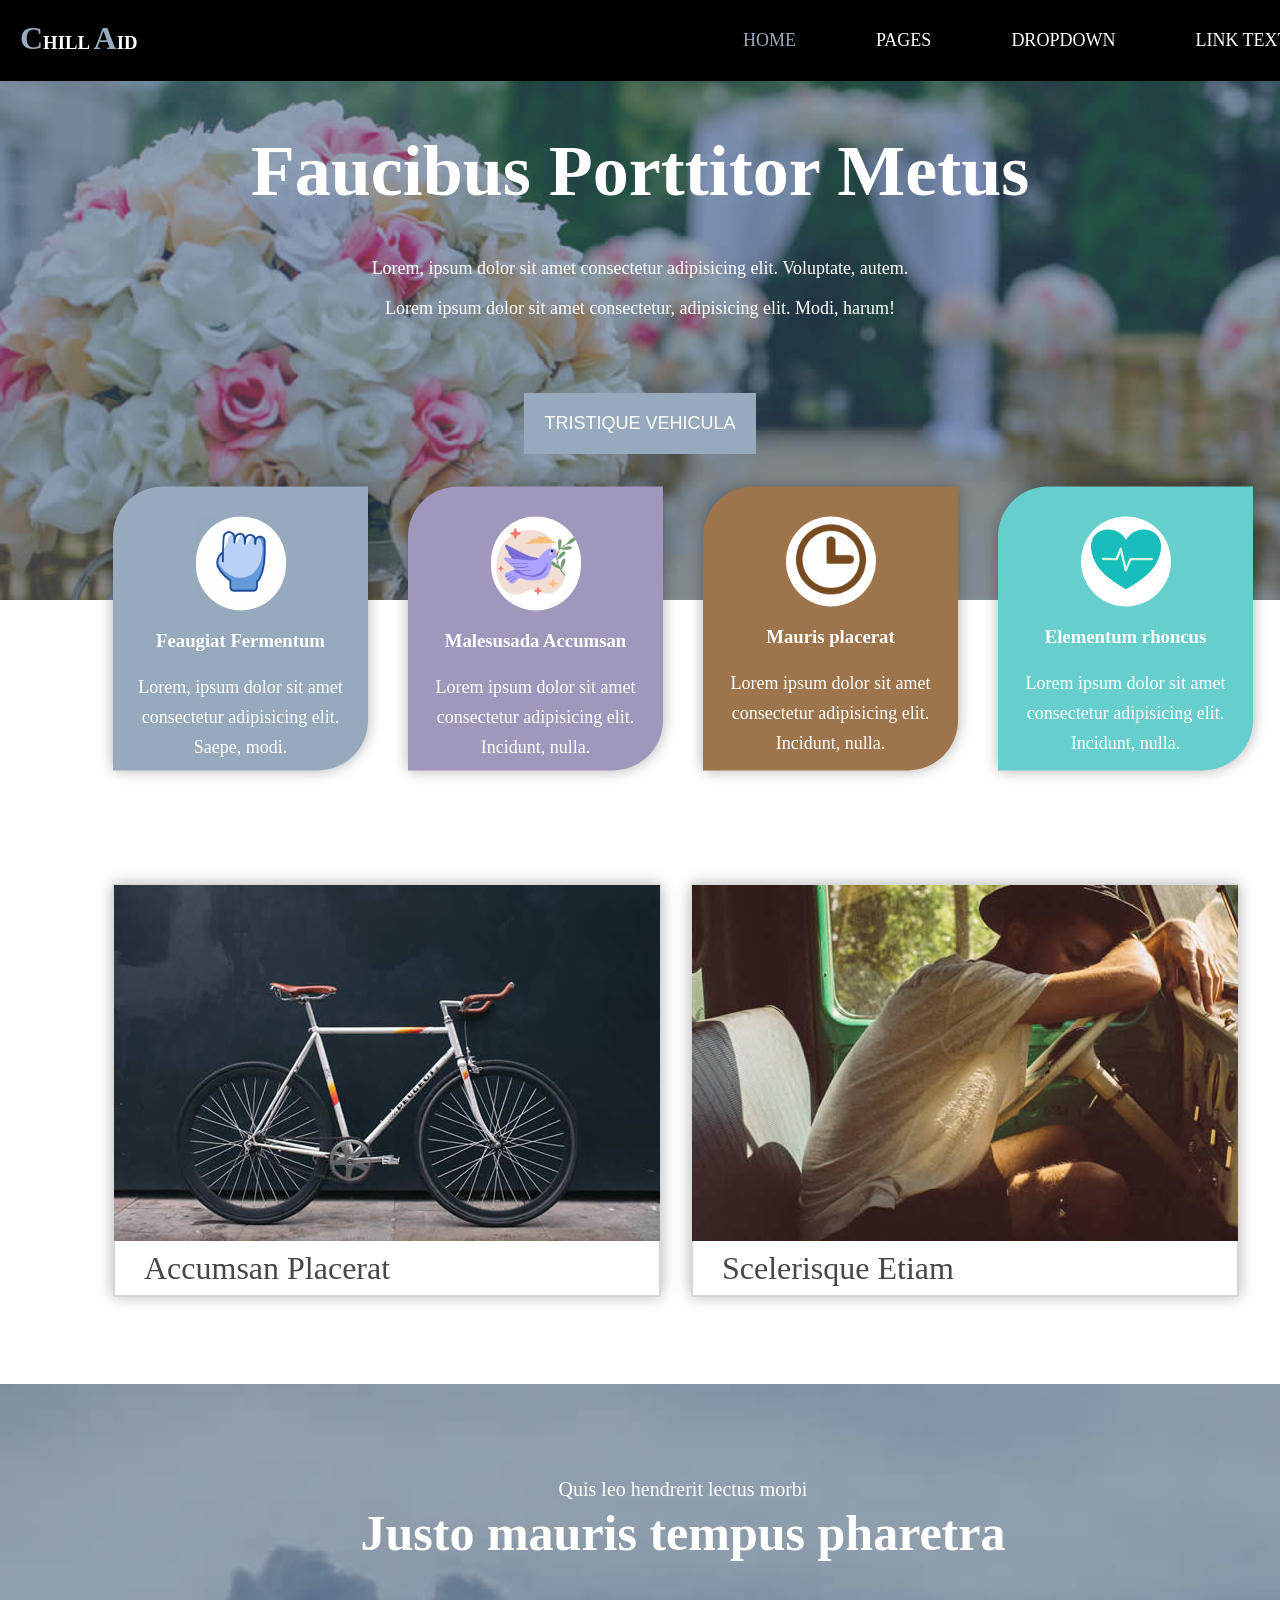
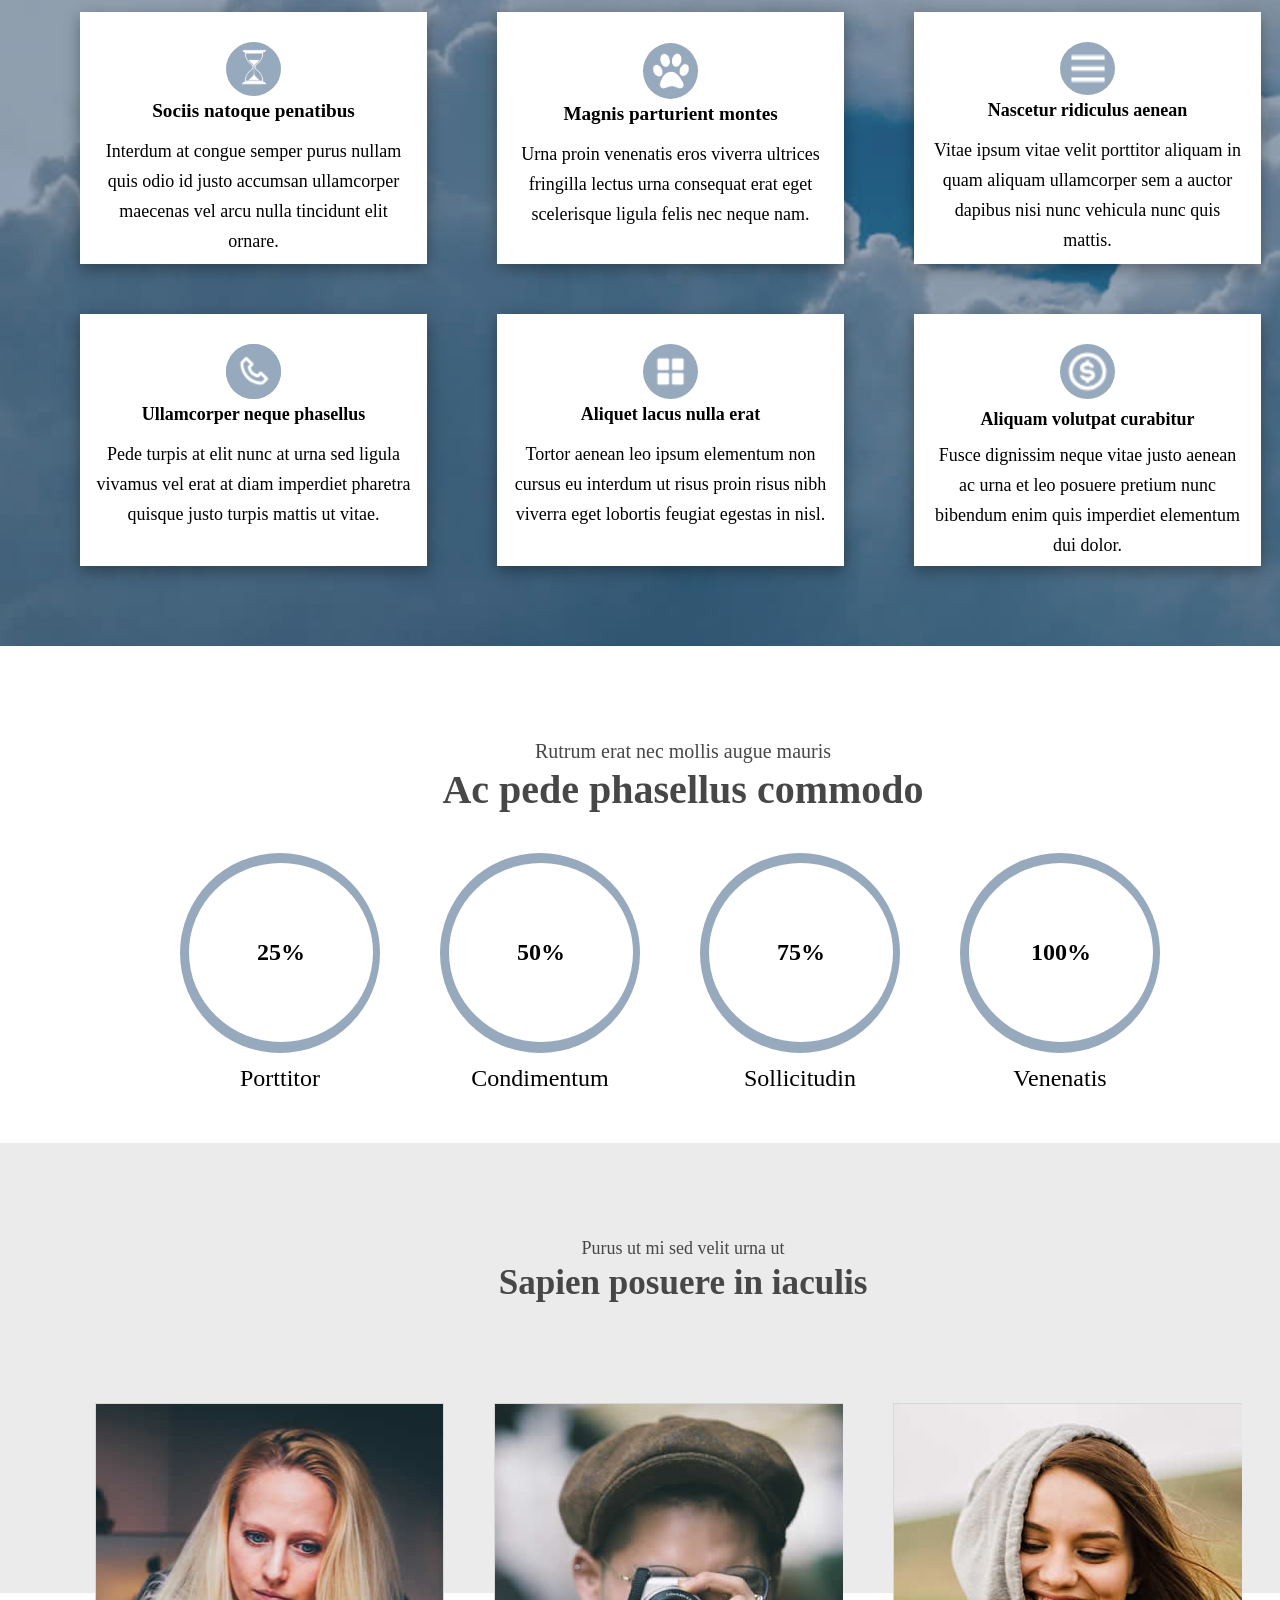
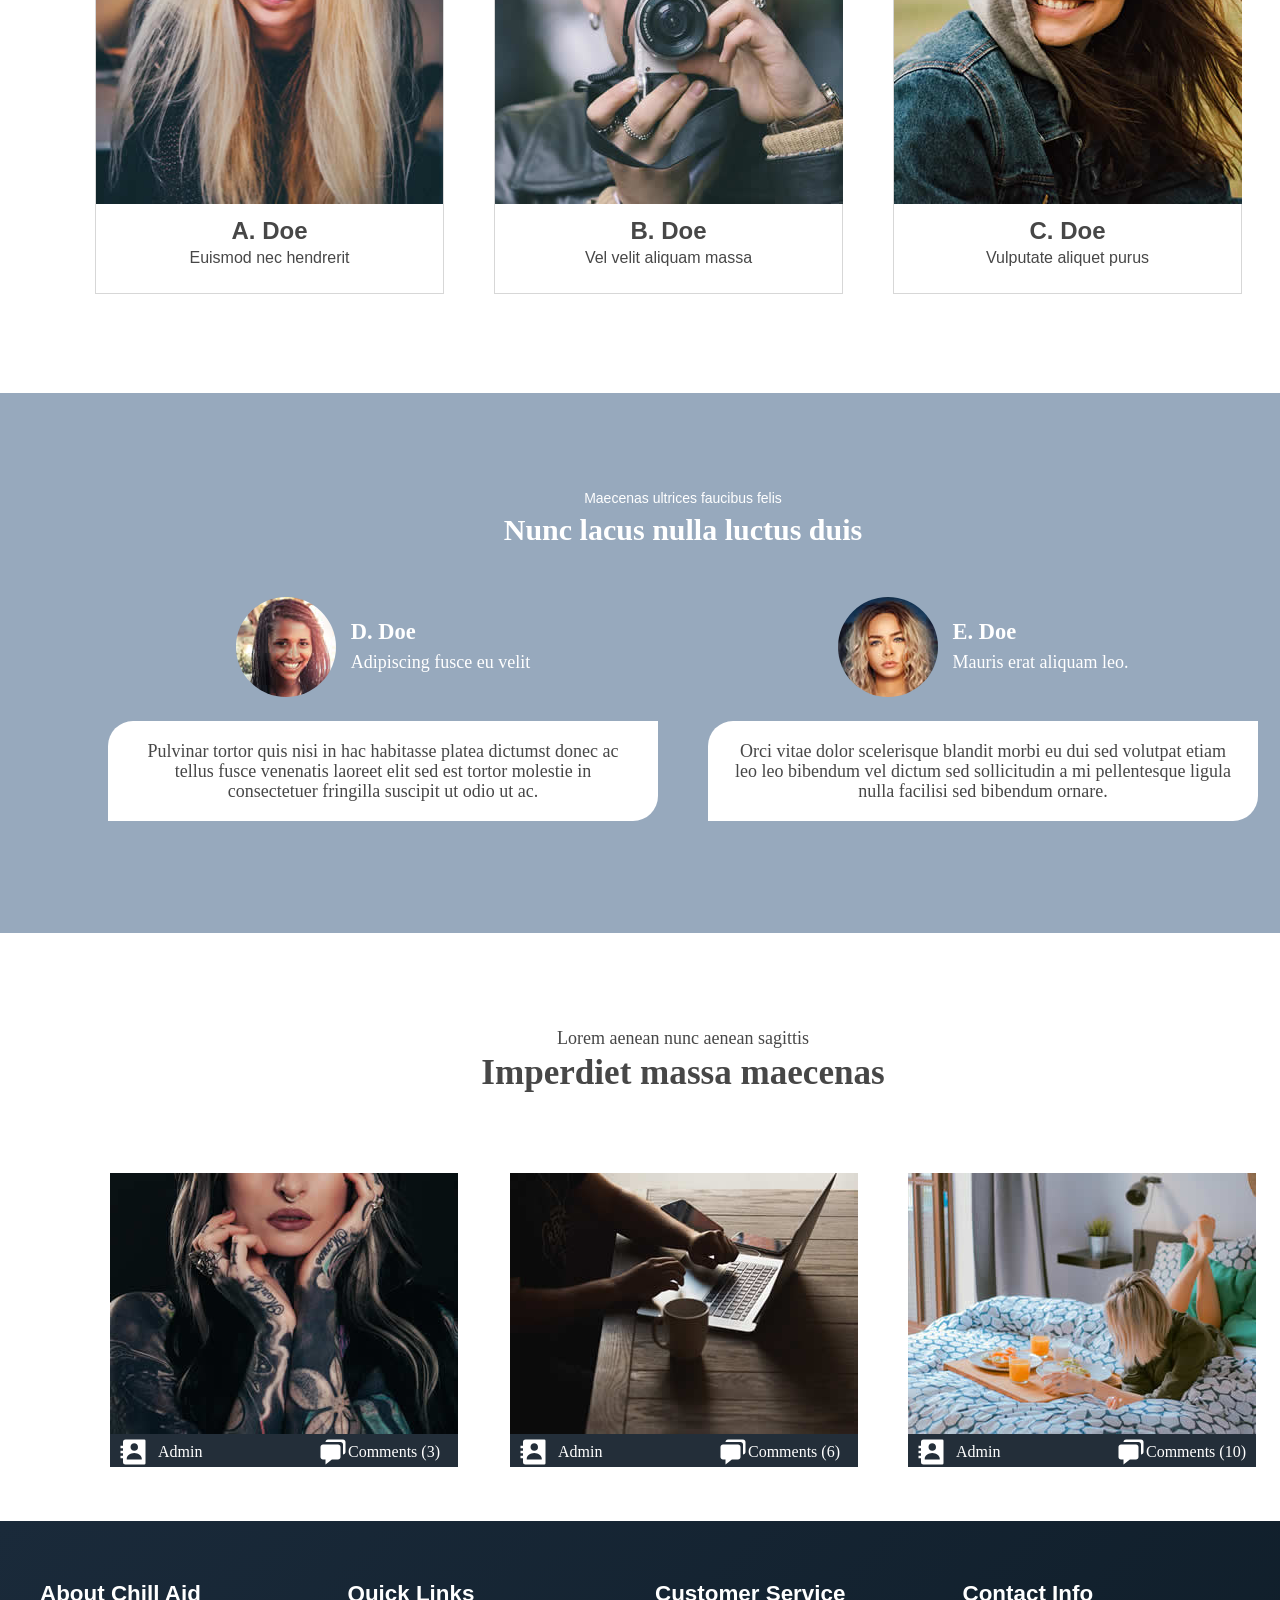
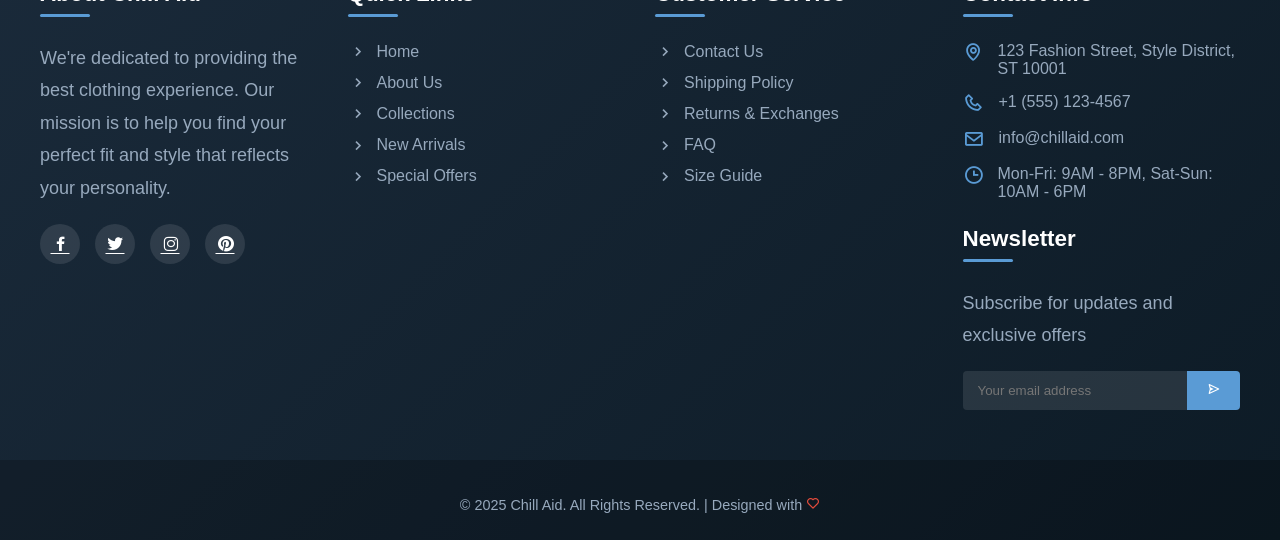
<file: index.html>
<!DOCTYPE html>
<html lang="en">

<head>
    <meta charset="UTF-8">
    <meta name="viewport" content="width=device-width, initial-scale=1.0">
    <title>TRY NEW FITS</title>
    <link href='https://unpkg.com/boxicons@2.1.4/css/boxicons.min.css' rel='stylesheet'>
    <link rel="stylesheet" href="index.css">
</head>

<body>
    <div class="main">
        <section class="header-sec">
            <div class="container">
                <div class="contain">
                <div class="logo">
                           <h3><span>C</span>HILL <span>A</span>ID</h3>
                       </div>
                    
                <div class="navbar">
                    <ul>
                        <li><a href="#" style="color: #97A9BD;">HOME</a></li>
                        <li><a href="#">PAGES</a></li>
                        <li><a href="#">DROPDOWN</a></li>
                        <li><a href="#">LINK TEXT</a></li>
                    </ul>

                </div>
            </div>
            </div>
        </section>
        <section class="main-sec">
            <div class="coniner">
                <div class="heading">
                            <h2>Faucibus Porttitor Metus</h2>
                </div>
                <div class="para">
                    <p>Lorem, ipsum dolor sit amet consectetur adipisicing elit. Voluptate, autem.</p>
                </div>
                <div class="para" style="padding-top:0px;">
                    <p>Lorem ipsum dolor sit amet consectetur, adipisicing elit. Modi, harum!</p>
                </div>
                <div class="button">
                    <button>TRISTIQUE  VEHICULA</button>
                </div>
            </div>
        </section>
        <section class="services">
            <div class="container">
                <div class="weserve">
                 <div class="serve">
                    <div class="serve1">
                        <article>
                         <div class="img"><img src="img/Paul-15-512.webp" alt="can't load"></div>
                        <h3>Feaugiat Fermentum</h3>
                        <p>Lorem, ipsum dolor sit amet consectetur adipisicing elit. Saepe, modi.</p>
                    </article>
                    </div>
                    <div class="serve2">
                        <article>
                            <div class="img"><img src="img/7462889.png" alt="" > </div>
                            <h3>Malesusada Accumsan</h3>
                            <p>Lorem ipsum dolor sit amet consectetur adipisicing elit. Incidunt, nulla.    </p>
                        </article>
                    </div>
                    
                    <div class="serve3">
                        <article>
                            <div class="img"><img src="img/time.png" alt="" style="width: 70px;padding: 8px;"> </div>
                            <h3>Mauris placerat</h3>
                            <p>Lorem ipsum dolor sit amet consectetur adipisicing elit. Incidunt, nulla.    </p>
                        </article>
                    </div>
                    
                    <div class="serve4">
                        <article>
                            <div class="img"><img src="img/12017405.png" alt="" style="width: 70px;padding: 8px;" > </div>
                            <h3>Elementum rhoncus</h3>
                            <p>Lorem ipsum dolor sit amet consectetur adipisicing elit. Incidunt, nulla.    </p>
                        </article>
                    </div>
                    
                 </div>
                </div>
            </div>
        </section>
        <section class="place-sec">
            <div class="container">
                <div class="card1">
                    <div class="cardimg"><img src="img/02.jpg" alt="">
                     <div class="carda"><a href="#">Accumsan Placerat</a></div>
                    </div>
                    <div class="cardimg"><img src="img/03.jpg" alt="">
                    <div class="carda"><a href="#">Scelerisque Etiam</a></div> 
                    </div>
                </div>
            </div>
        </section>
        <section class="feature-sec">
            <div class="container">
                <div class="feathead">
                <p>Quis leo hendrerit lectus morbi</p>
                <h6>Justo mauris tempus pharetra</h6>
                </div>
                <div class="articles">
                    <div class="art1">
                    <article>
                        <div class="artimg"><img src="img/hourglass.png"></div>
                        <h6>Sociis natoque penatibus</h6>
                        <p>Interdum at congue semper purus nullam quis odio id justo accumsan ullamcorper maecenas vel arcu nulla tincidunt elit ornare.</p></article>
                    </div> 
                    <div class="art2">
                        <article>
                            <div class="artimg"><img src="img/paw dog.png" alt=""></div>
                            <h6>Magnis parturient montes</h6>
                            <p>Urna proin venenatis eros viverra ultrices fringilla lectus urna consequat erat eget scelerisque ligula felis nec neque nam.</p>
                        </article>
                    </div>   
                    <div class="art3">
                        <article>
                            <div class="artimg"><img src="img/menu-regular-24.png" alt=""></div>
                            <h6>Nascetur ridiculus aenean</h6>
                            <p>Vitae ipsum vitae velit porttitor aliquam in quam aliquam ullamcorper sem a auctor dapibus nisi nunc vehicula nunc quis mattis.</p>
                        </article>
                    </div>
                </div>   
                <div class="articles"> 
                    <div class="art4">
                        <article>
                            <div class="artimg"><img src="img/phone-regular-24.png" alt=""></div>
                            <h6>Ullamcorper neque phasellus</h6>
                            <p>Pede turpis at elit nunc at urna sed ligula vivamus vel erat at diam imperdiet pharetra quisque justo turpis mattis ut vitae.</p>
                        </article>
                     </div>
                     <div class="art5">
                        <article>
                            <div class="artimg"><img src="img/grid-alt-solid-24.png" alt=""></div>
                            <h6>Aliquet lacus nulla erat</h6>
                            <p>Tortor aenean leo ipsum elementum non cursus eu interdum ut risus proin risus nibh viverra eget lobortis feugiat egestas in nisl.</p>
                        </article>
                     </div>
                     <div class="art6">
                        <article>
                            <div class="artimg"><img src="img/dollar-circle-regular-24.png" alt=""></div>
                            <h6>Aliquam volutpat curabitur</h6>
                            <p>Fusce dignissim neque vitae justo aenean ac urna et leo posuere pretium nunc bibendum enim quis imperdiet elementum dui dolor.</p>
                        </article>

                     </div>
                 </div>
        </section>
    <section class="percent-sec">
        <div class="container">
            <div class="percenthead">
                <p>Rutrum erat nec mollis augue mauris</p>
                <h2>Ac pede phasellus commodo</h2>
            </div>
            <div class="perhead">
            <div class="perc1">
            <div class="percent1">
                <div class="per1"><h2>25%</h2></div>
                
            </div>
            <p>Porttitor</p>
            </div>
            <div class="perc2">
                <div class="percent2">
                    <div class="per2"><h2>50%</h2></div>
                    
             </div>
             <p>Condimentum</p>
             </div>
            <div class="perc3">
                <div class="percent3">
                    <div class="per3"><h2>75%</h2></div>
                        
                </div>
                <p>Sollicitudin</p>
                </div> 
            <div class="perc4">
                 <div class="percent4">
                      <div class="per4"><h2>100%</h2></div>
                                
                    </div>
                    <p>Venenatis</p>
                    </div>               

            </div>

        </div>

    </section> 
    <section class="imagecard-sec">
        <div class="container">
        <div class="imagecardhead">
            <p>Purus ut mi sed velit urna ut</p>
            <h3>Sapien posuere in iaculis</h3>
        </div>    
        </div>
    </section> 
    <section class="imgcard-sec">
        <div class="container">
        <div class="images">
            <div class="image1">
                <div class="cardimg1"><img src="img/04.jpg" alt=""></div>
                <div class="text-img">
                <h2>A. Doe</h2>
                <p>Euismod nec hendrerit</p>
                </div>
            </div>
            <div class="image2">
                <div class="cardimg2"><img src="img/05.jpg" alt=""></div>
                <div class="text-img1">
                    <h2>B. Doe</h2>
                    <p>Vel velit aliquam massa</p>
                </div>
            </div>
            <div class="image3">
                <div class="cardimg3"><img src="img/6.jpg" alt=""></div>
                <div class="text-img1">
                    <h2>C. Doe</h2>
                    <p>Vulputate aliquet purus</p>
                </div>
            </div>
            <div class="clear"></div>  
        </div>
        </div>
    </section>
    <section class="review-sec">
        <div class="container">
            <div class="reviewhead">
                <p>Maecenas ultrices faucibus felis</p>
                <h6>Nunc lacus nulla luctus duis</h6>
            </div>
            <div class="reviews">
                <div class="review1">
                    <div class="nameimg">
                    <div class="revimg"><img src="img/7.jpg" alt=""></div>
                    <div class="revperson">
                        <h3>D. Doe</h3>
                        <p>Adipiscing fusce eu velit</p>
                    </div>
                </div>
                    <div class="aboutrev">
                        <p>Pulvinar tortor quis nisi in hac habitasse platea dictumst donec ac tellus fusce venenatis laoreet elit sed est tortor molestie in consectetuer fringilla suscipit ut odio ut ac.</p>
                    </div>
                </div>
                <div class="review2">
                    <div class="nameimg">
                        <div class="revimg"><img src="img/8.jpg" alt=""></div>
                        <div class="revperson">
                            <h3>E. Doe</h3>
                            <p>Mauris erat aliquam leo.</p>
                        </div>
                    </div>
                    <div class="aboutrev">
                        <p>Orci vitae dolor scelerisque blandit morbi eu dui sed volutpat etiam leo leo bibendum vel dictum sed sollicitudin a mi pellentesque ligula nulla facilisi sed bibendum ornare.</p>
                    </div>

                </div>

            </div>
        </div>

    </section>
    <section class="cards-sec">
        <div class="container">
            <div class="cardshead">
                <p>Lorem aenean nunc aenean sagittis</p>
                <h3>Imperdiet massa maecenas</h3>
            </div>
            <div class="cardimages">
                <div class="imgcard1">
                     <div class="bigimg"><img src="img/9.jpg" alt=""></div>
                     <div class="bigimg1">
                          <div class="one"><img src="img/contact-solid-24.png" alt="">
                            <a href="#">Admin</a></div>
                          <div class="two"><img src="img/chat-solid-24.png" alt="">
                            <a href="#">Comments (3)</a></div>  
                     </div>
                </div>
                <div class="imgcard2">
                    <div class="bigimg"><img src="img/10.jpg" alt=""></div>
                    <div class="bigimg1">
                        <div class="one"><img src="img/contact-solid-24.png" alt="">
                            <a href="#">Admin</a></div>
                          <div class="two"><img src="img/chat-solid-24.png" alt="">
                            <a href="#">Comments (6)</a></div>
                    </div>
                </div>
                <div class="imgcard3">
                    <div class="bigimg"><img src="img/11.jpg" alt=""></div>
                    <div class="bigimg1">
                        <div class="one"><img src="img/contact-solid-24.png" alt="">
                            <a href="#">Admin</a></div>
                          <div class="two"><img src="img/chat-solid-24.png" alt="">
                            <a href="#">Comments (10)</a></div>
                    </div>
                
                </div>
                
            </div>

        
    </section>
  <footer>
            <div class="footer-container">
                <div class="footer-column">
                    <h3>About Chill Aid</h3>
                    <p>We're dedicated to providing the best clothing experience. Our mission is to help you find your perfect fit and style that reflects your personality.</p>
                    <div class="social-links">
                        <a href="#"><i class='bx bxl-facebook'></i></a>
                        <a href="#"><i class='bx bxl-twitter'></i></a>
                        <a href="#"><i class='bx bxl-instagram'></i></a>
                        <a href="#"><i class='bx bxl-pinterest'></i></a>
                    </div>
                </div>
                
                <div class="footer-column">
                    <h3>Quick Links</h3>
                    <ul class="footer-links">
                        <li><a href="#"><i class='bx bx-chevron-right'></i> Home</a></li>
                        <li><a href="#"><i class='bx bx-chevron-right'></i> About Us</a></li>
                        <li><a href="#"><i class='bx bx-chevron-right'></i> Collections</a></li>
                        <li><a href="#"><i class='bx bx-chevron-right'></i> New Arrivals</a></li>
                        <li><a href="#"><i class='bx bx-chevron-right'></i> Special Offers</a></li>
                    </ul>
                </div>
                
                <div class="footer-column">
                    <h3>Customer Service</h3>
                    <ul class="footer-links">
                        <li><a href="#"><i class='bx bx-chevron-right'></i> Contact Us</a></li>
                        <li><a href="#"><i class='bx bx-chevron-right'></i> Shipping Policy</a></li>
                        <li><a href="#"><i class='bx bx-chevron-right'></i> Returns & Exchanges</a></li>
                        <li><a href="#"><i class='bx bx-chevron-right'></i> FAQ</a></li>
                        <li><a href="#"><i class='bx bx-chevron-right'></i> Size Guide</a></li>
                    </ul>
                </div>
                
                <div class="footer-column">
                    <h3>Contact Info</h3>
                    <div class="contact-info">
                        <div class="contact-item">
                            <i class='bx bx-map'></i>
                            <span>123 Fashion Street, Style District, ST 10001</span>
                        </div>
                        <div class="contact-item">
                            <i class='bx bx-phone'></i>
                            <span>+1 (555) 123-4567</span>
                        </div>
                        <div class="contact-item">
                            <i class='bx bx-envelope'></i>
                            <span>info@chillaid.com</span>
                        </div>
                        <div class="contact-item">
                            <i class='bx bx-time'></i>
                            <span>Mon-Fri: 9AM - 8PM, Sat-Sun: 10AM - 6PM</span>
                        </div>
                    </div>
                    
                    <h3 style="margin-top: 25px;">Newsletter</h3>
                    <p>Subscribe for updates and exclusive offers</p>
                    <form class="newsletter-form">
                        <input type="email" placeholder="Your email address">
                        <button type="submit"><i class='bx bx-send'></i></button>
                    </form>
                </div>
            </div>
            
            <div class="footer-bottom">
                <p class="copyright">© 2025 Chill Aid. All Rights Reserved. | Designed with <i class='bx bx-heart' style="color: #e74c3c;"></i></p>
            </div>
        </footer>
    

 

    
   
</body>

</html>
</file>
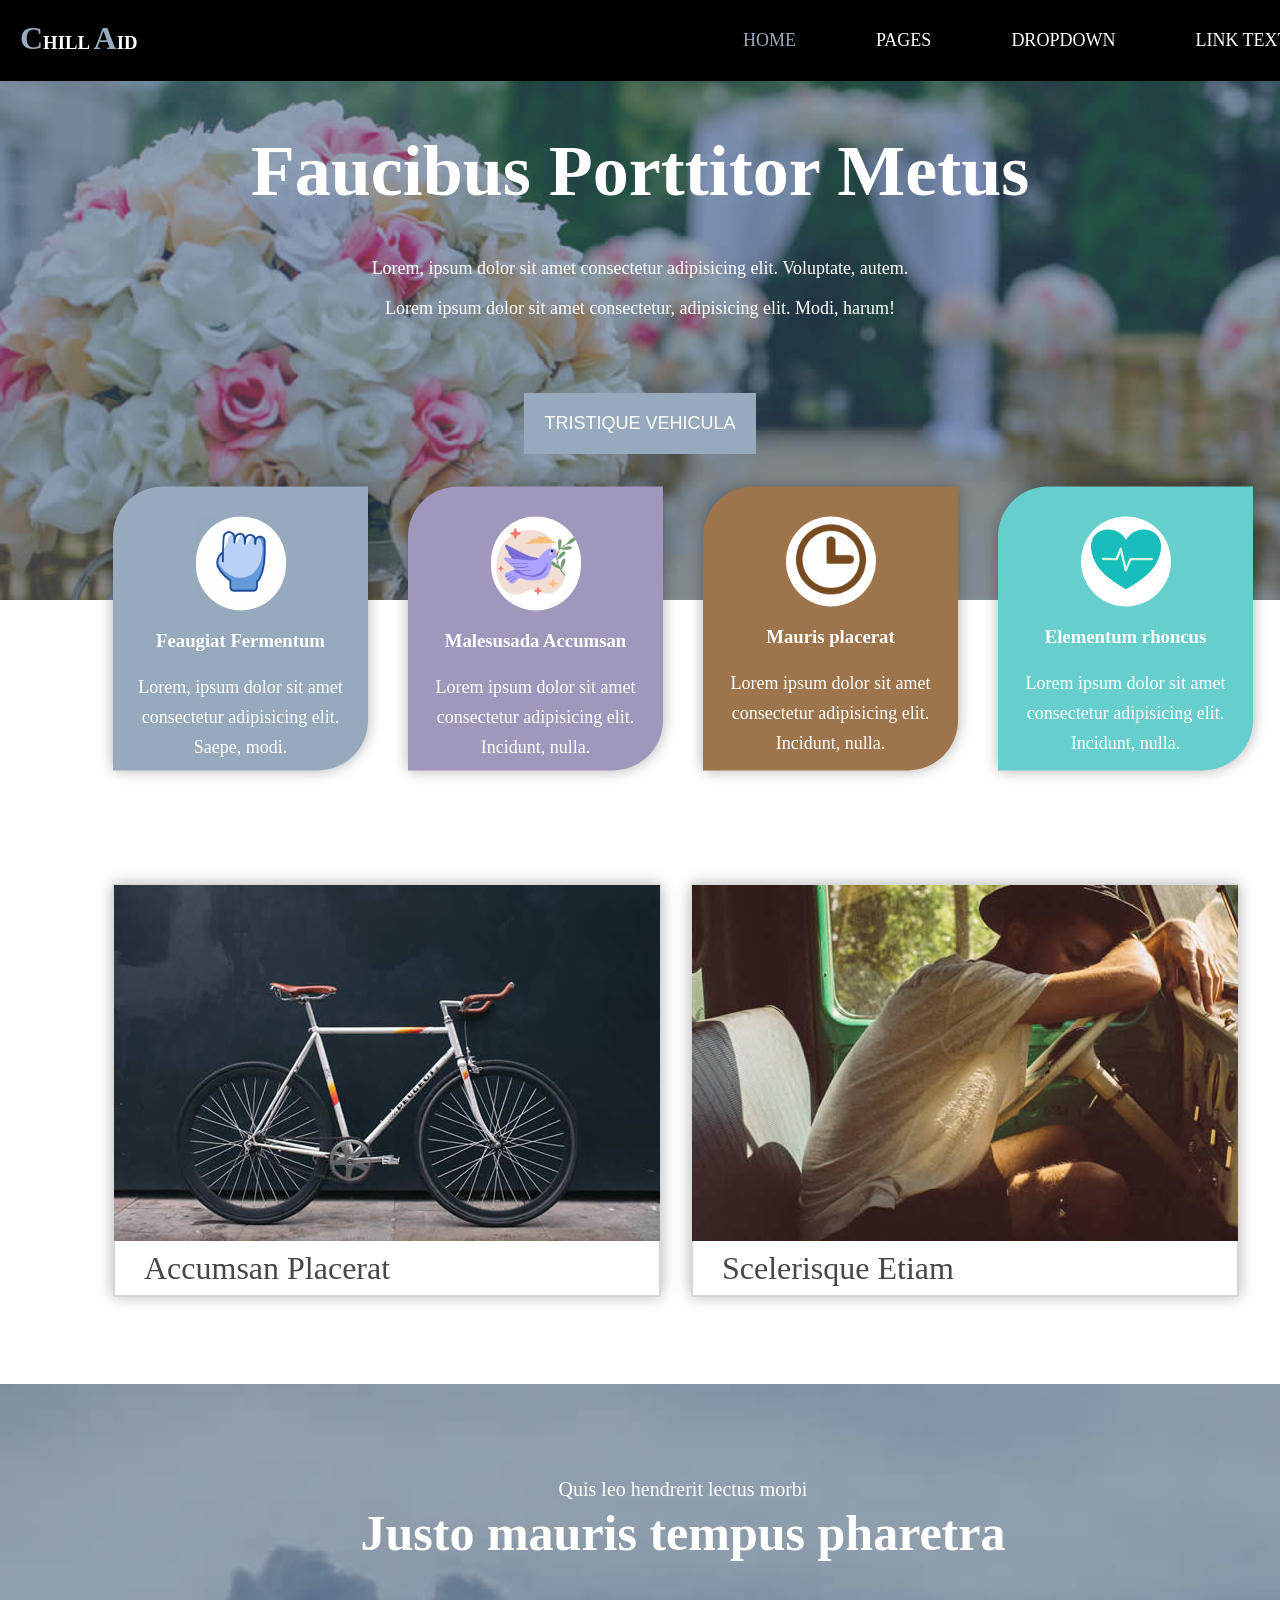
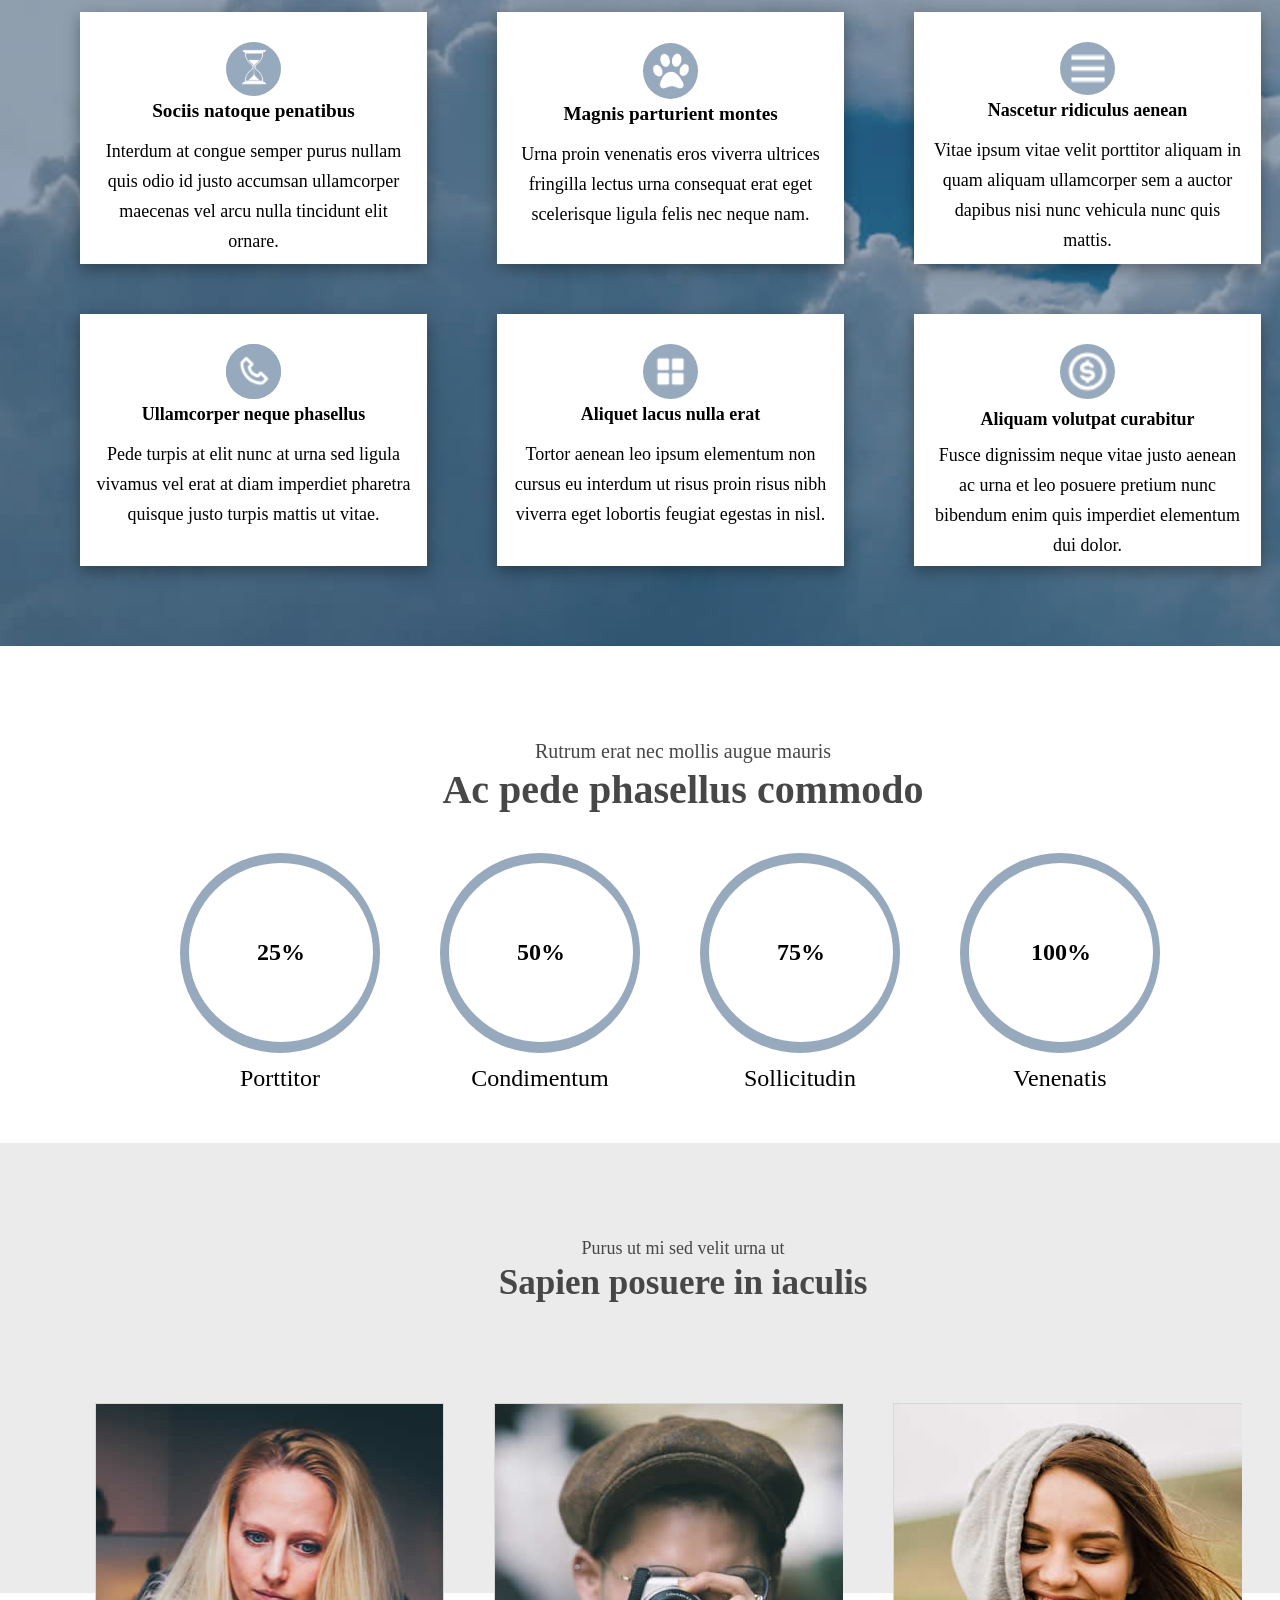
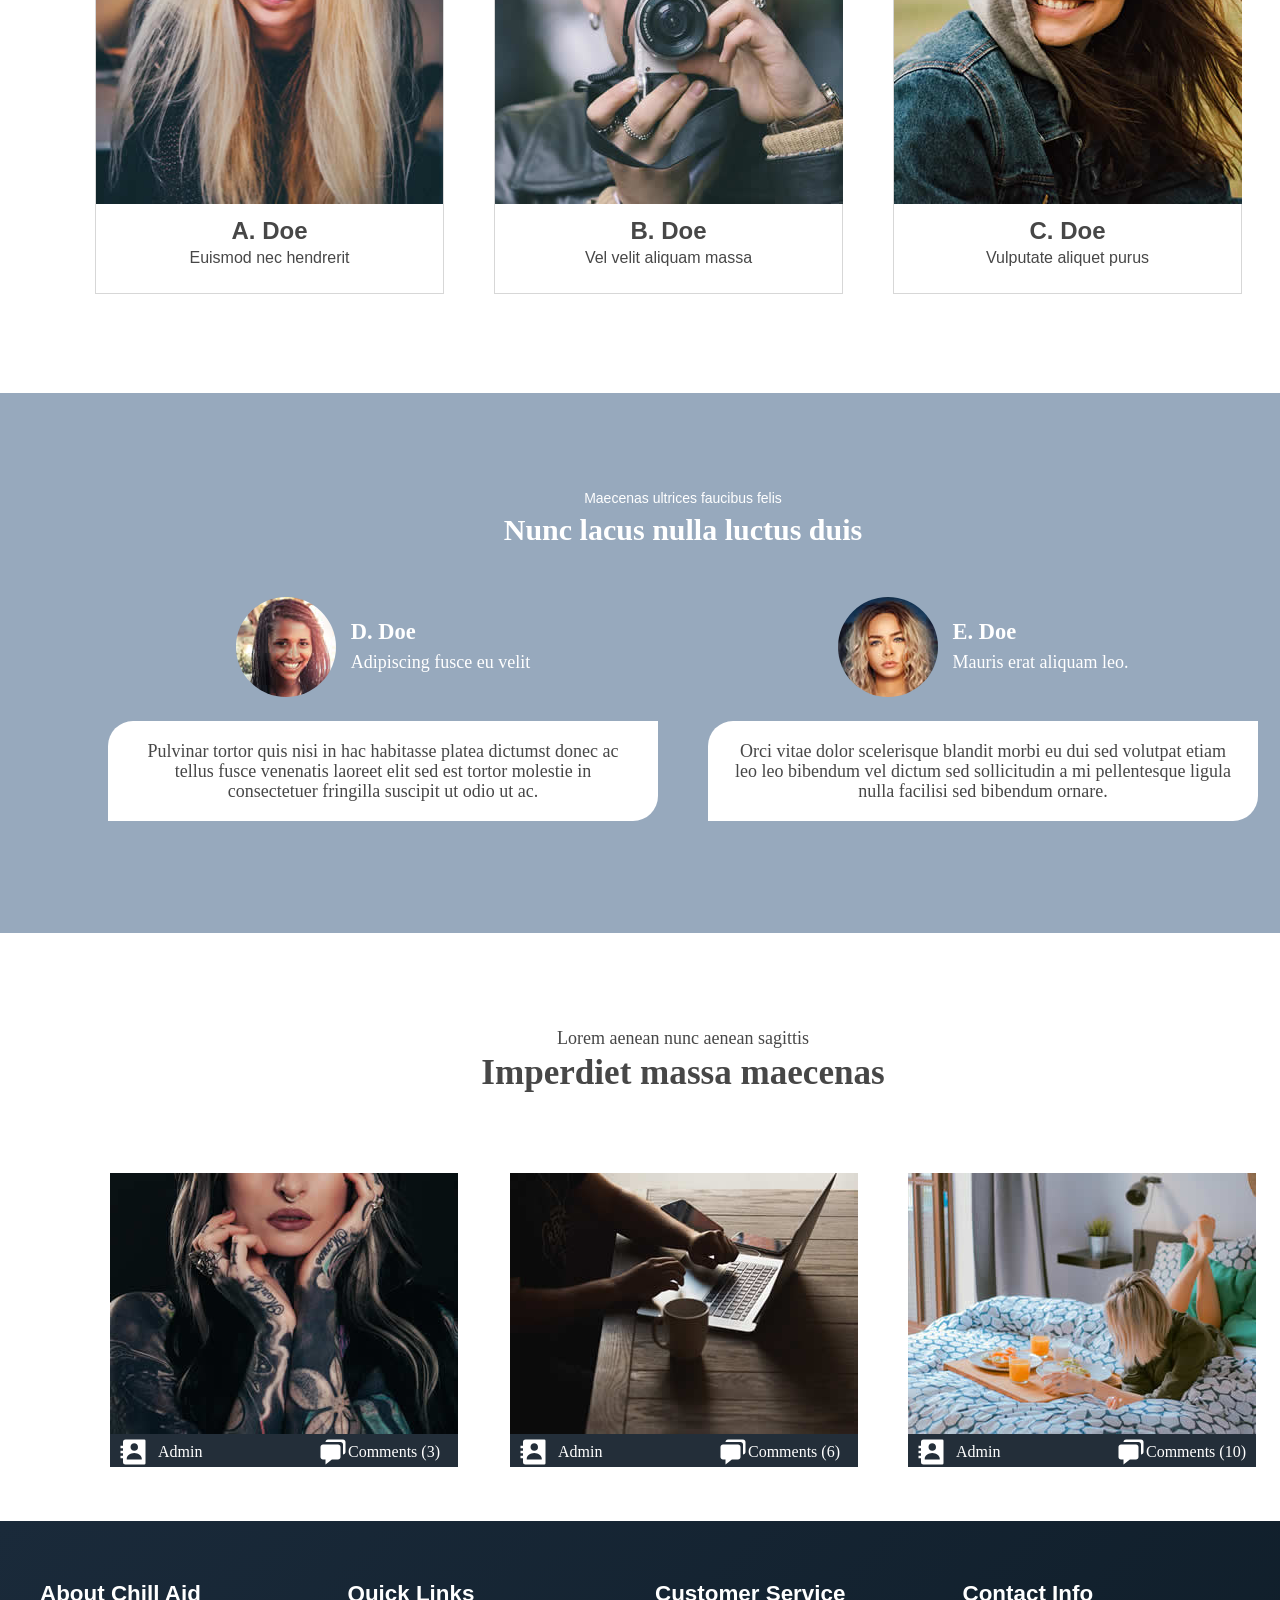
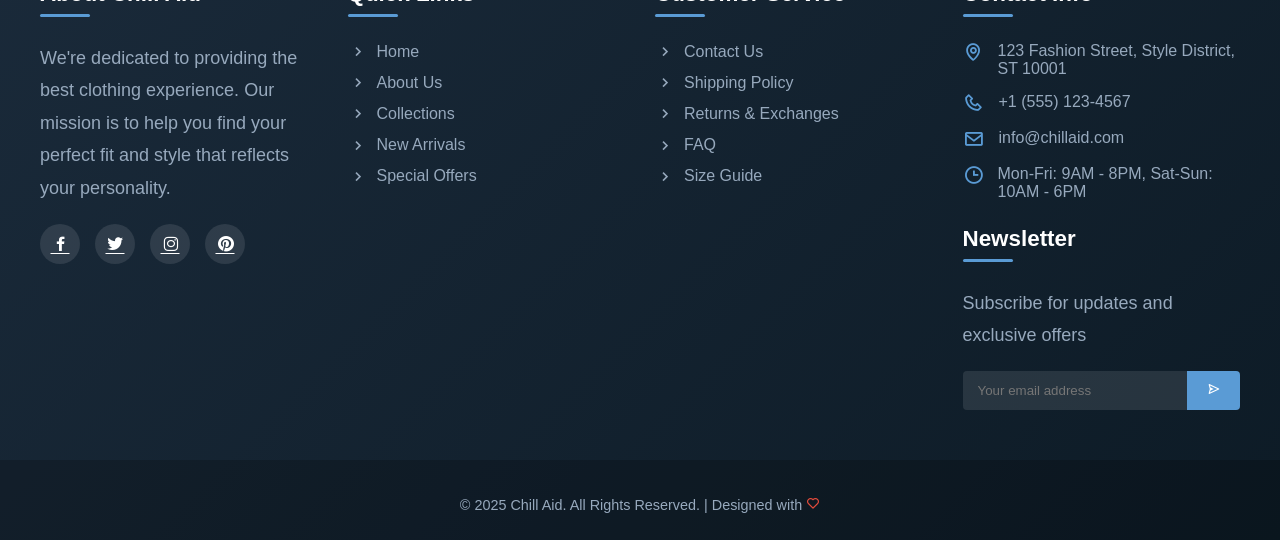
<file: saras.html>
<!DOCTYPE html>
<html lang="en">

<head>
    <meta charset="UTF-8">
    <meta name="viewport" content="width=device-width, initial-scale=1.0">
    <title>TRY NEW FITS</title>
    <link href='https://unpkg.com/boxicons@2.1.4/css/boxicons.min.css' rel='stylesheet'>
    <link rel="stylesheet" href="saras.css">
</head>

<body>
    <div class="main">
        <section class="header-sec">
            <div class="container">
                <div class="contain">
                <div class="logo">
                           <h3><span>C</span>HILL <span>A</span>ID</h3>
                       </div>
                    
                <div class="navbar">
                    <ul>
                        <li><a href="#" style="color: #97A9BD;">HOME</a></li>
                        <li><a href="#">PAGES</a></li>
                        <li><a href="#">DROPDOWN</a></li>
                        <li><a href="#">LINK TEXT</a></li>
                    </ul>

                </div>
            </div>
            </div>
        </section>
        <section class="main-sec">
            <div class="coniner">
                <div class="heading">
                            <h2>Faucibus Porttitor Metus</h2>
                </div>
                <div class="para">
                    <p>Lorem, ipsum dolor sit amet consectetur adipisicing elit. Voluptate, autem.</p>
                </div>
                <div class="para" style="padding-top:0px;">
                    <p>Lorem ipsum dolor sit amet consectetur, adipisicing elit. Modi, harum!</p>
                </div>
                <div class="button">
                    <button>TRISTIQUE  VEHICULA</button>
                </div>
            </div>
        </section>
        <section class="services">
            <div class="container">
                <div class="weserve">
                 <div class="serve">
                    <div class="serve1">
                        <article>
                         <div class="img"><img src="img/Paul-15-512.webp" alt="can't load"></div>
                        <h3>Feaugiat Fermentum</h3>
                        <p>Lorem, ipsum dolor sit amet consectetur adipisicing elit. Saepe, modi.</p>
                    </article>
                    </div>
                    <div class="serve2">
                        <article>
                            <div class="img"><img src="img/7462889.png" alt="" > </div>
                            <h3>Malesusada Accumsan</h3>
                            <p>Lorem ipsum dolor sit amet consectetur adipisicing elit. Incidunt, nulla.    </p>
                        </article>
                    </div>
                    
                    <div class="serve3">
                        <article>
                            <div class="img"><img src="img/time.png" alt="" style="width: 70px;padding: 8px;"> </div>
                            <h3>Mauris placerat</h3>
                            <p>Lorem ipsum dolor sit amet consectetur adipisicing elit. Incidunt, nulla.    </p>
                        </article>
                    </div>
                    
                    <div class="serve4">
                        <article>
                            <div class="img"><img src="img/12017405.png" alt="" style="width: 70px;padding: 8px;" > </div>
                            <h3>Elementum rhoncus</h3>
                            <p>Lorem ipsum dolor sit amet consectetur adipisicing elit. Incidunt, nulla.    </p>
                        </article>
                    </div>
                    
                 </div>
                </div>
            </div>
        </section>
        <section class="place-sec">
            <div class="container">
                <div class="card1">
                    <div class="cardimg"><img src="img/02.jpg" alt="">
                     <div class="carda"><a href="#">Accumsan Placerat</a></div>
                    </div>
                    <div class="cardimg"><img src="img/03.jpg" alt="">
                    <div class="carda"><a href="#">Scelerisque Etiam</a></div> 
                    </div>
                </div>
            </div>
        </section>
        <section class="feature-sec">
            <div class="container">
                <div class="feathead">
                <p>Quis leo hendrerit lectus morbi</p>
                <h6>Justo mauris tempus pharetra</h6>
                </div>
                <div class="articles">
                    <div class="art1">
                    <article>
                        <div class="artimg"><img src="img/hourglass.png"></div>
                        <h6>Sociis natoque penatibus</h6>
                        <p>Interdum at congue semper purus nullam quis odio id justo accumsan ullamcorper maecenas vel arcu nulla tincidunt elit ornare.</p></article>
                    </div> 
                    <div class="art2">
                        <article>
                            <div class="artimg"><img src="img/paw dog.png" alt=""></div>
                            <h6>Magnis parturient montes</h6>
                            <p>Urna proin venenatis eros viverra ultrices fringilla lectus urna consequat erat eget scelerisque ligula felis nec neque nam.</p>
                        </article>
                    </div>   
                    <div class="art3">
                        <article>
                            <div class="artimg"><img src="img/menu-regular-24.png" alt=""></div>
                            <h6>Nascetur ridiculus aenean</h6>
                            <p>Vitae ipsum vitae velit porttitor aliquam in quam aliquam ullamcorper sem a auctor dapibus nisi nunc vehicula nunc quis mattis.</p>
                        </article>
                    </div>
                </div>   
                <div class="articles"> 
                    <div class="art4">
                        <article>
                            <div class="artimg"><img src="img/phone-regular-24.png" alt=""></div>
                            <h6>Ullamcorper neque phasellus</h6>
                            <p>Pede turpis at elit nunc at urna sed ligula vivamus vel erat at diam imperdiet pharetra quisque justo turpis mattis ut vitae.</p>
                        </article>
                     </div>
                     <div class="art5">
                        <article>
                            <div class="artimg"><img src="img/grid-alt-solid-24.png" alt=""></div>
                            <h6>Aliquet lacus nulla erat</h6>
                            <p>Tortor aenean leo ipsum elementum non cursus eu interdum ut risus proin risus nibh viverra eget lobortis feugiat egestas in nisl.</p>
                        </article>
                     </div>
                     <div class="art6">
                        <article>
                            <div class="artimg"><img src="img/dollar-circle-regular-24.png" alt=""></div>
                            <h6>Aliquam volutpat curabitur</h6>
                            <p>Fusce dignissim neque vitae justo aenean ac urna et leo posuere pretium nunc bibendum enim quis imperdiet elementum dui dolor.</p>
                        </article>

                     </div>
                 </div>
        </section>
    <section class="percent-sec">
        <div class="container">
            <div class="percenthead">
                <p>Rutrum erat nec mollis augue mauris</p>
                <h2>Ac pede phasellus commodo</h2>
            </div>
            <div class="perhead">
            <div class="perc1">
            <div class="percent1">
                <div class="per1"><h2>25%</h2></div>
                
            </div>
            <p>Porttitor</p>
            </div>
            <div class="perc2">
                <div class="percent2">
                    <div class="per2"><h2>50%</h2></div>
                    
             </div>
             <p>Condimentum</p>
             </div>
            <div class="perc3">
                <div class="percent3">
                    <div class="per3"><h2>75%</h2></div>
                        
                </div>
                <p>Sollicitudin</p>
                </div> 
            <div class="perc4">
                 <div class="percent4">
                      <div class="per4"><h2>100%</h2></div>
                                
                    </div>
                    <p>Venenatis</p>
                    </div>               

            </div>

        </div>

    </section> 
    <section class="imagecard-sec">
        <div class="container">
        <div class="imagecardhead">
            <p>Purus ut mi sed velit urna ut</p>
            <h3>Sapien posuere in iaculis</h3>
        </div>    
        </div>
    </section> 
    <section class="imgcard-sec">
        <div class="container">
        <div class="images">
            <div class="image1">
                <div class="cardimg1"><img src="img/04.jpg" alt=""></div>
                <div class="text-img">
                <h2>A. Doe</h2>
                <p>Euismod nec hendrerit</p>
                </div>
            </div>
            <div class="image2">
                <div class="cardimg2"><img src="img/05.jpg" alt=""></div>
                <div class="text-img1">
                    <h2>B. Doe</h2>
                    <p>Vel velit aliquam massa</p>
                </div>
            </div>
            <div class="image3">
                <div class="cardimg3"><img src="img/6.jpg" alt=""></div>
                <div class="text-img1">
                    <h2>C. Doe</h2>
                    <p>Vulputate aliquet purus</p>
                </div>
            </div>
            <div class="clear"></div>  
        </div>
        </div>
    </section>
    <section class="review-sec">
        <div class="container">
            <div class="reviewhead">
                <p>Maecenas ultrices faucibus felis</p>
                <h6>Nunc lacus nulla luctus duis</h6>
            </div>
            <div class="reviews">
                <div class="review1">
                    <div class="nameimg">
                    <div class="revimg"><img src="img/7.jpg" alt=""></div>
                    <div class="revperson">
                        <h3>D. Doe</h3>
                        <p>Adipiscing fusce eu velit</p>
                    </div>
                </div>
                    <div class="aboutrev">
                        <p>Pulvinar tortor quis nisi in hac habitasse platea dictumst donec ac tellus fusce venenatis laoreet elit sed est tortor molestie in consectetuer fringilla suscipit ut odio ut ac.</p>
                    </div>
                </div>
                <div class="review2">
                    <div class="nameimg">
                        <div class="revimg"><img src="img/8.jpg" alt=""></div>
                        <div class="revperson">
                            <h3>E. Doe</h3>
                            <p>Mauris erat aliquam leo.</p>
                        </div>
                    </div>
                    <div class="aboutrev">
                        <p>Orci vitae dolor scelerisque blandit morbi eu dui sed volutpat etiam leo leo bibendum vel dictum sed sollicitudin a mi pellentesque ligula nulla facilisi sed bibendum ornare.</p>
                    </div>

                </div>

            </div>
        </div>

    </section>
    <section class="cards-sec">
        <div class="container">
            <div class="cardshead">
                <p>Lorem aenean nunc aenean sagittis</p>
                <h3>Imperdiet massa maecenas</h3>
            </div>
            <div class="cardimages">
                <div class="imgcard1">
                     <div class="bigimg"><img src="img/9.jpg" alt=""></div>
                     <div class="bigimg1">
                          <div class="one"><img src="img/contact-solid-24.png" alt="">
                            <a href="#">Admin</a></div>
                          <div class="two"><img src="img/chat-solid-24.png" alt="">
                            <a href="#">Comments (3)</a></div>  
                     </div>
                </div>
                <div class="imgcard2">
                    <div class="bigimg"><img src="img/10.jpg" alt=""></div>
                    <div class="bigimg1">
                        <div class="one"><img src="img/contact-solid-24.png" alt="">
                            <a href="#">Admin</a></div>
                          <div class="two"><img src="img/chat-solid-24.png" alt="">
                            <a href="#">Comments (6)</a></div>
                    </div>
                </div>
                <div class="imgcard3">
                    <div class="bigimg"><img src="img/11.jpg" alt=""></div>
                    <div class="bigimg1">
                        <div class="one"><img src="img/contact-solid-24.png" alt="">
                            <a href="#">Admin</a></div>
                          <div class="two"><img src="img/chat-solid-24.png" alt="">
                            <a href="#">Comments (10)</a></div>
                    </div>
                
                </div>
                
            </div>

        
    </section>
  <footer>
            <div class="footer-container">
                <div class="footer-column">
                    <h3>About Chill Aid</h3>
                    <p>We're dedicated to providing the best clothing experience. Our mission is to help you find your perfect fit and style that reflects your personality.</p>
                    <div class="social-links">
                        <a href="#"><i class='bx bxl-facebook'></i></a>
                        <a href="#"><i class='bx bxl-twitter'></i></a>
                        <a href="#"><i class='bx bxl-instagram'></i></a>
                        <a href="#"><i class='bx bxl-pinterest'></i></a>
                    </div>
                </div>
                
                <div class="footer-column">
                    <h3>Quick Links</h3>
                    <ul class="footer-links">
                        <li><a href="#"><i class='bx bx-chevron-right'></i> Home</a></li>
                        <li><a href="#"><i class='bx bx-chevron-right'></i> About Us</a></li>
                        <li><a href="#"><i class='bx bx-chevron-right'></i> Collections</a></li>
                        <li><a href="#"><i class='bx bx-chevron-right'></i> New Arrivals</a></li>
                        <li><a href="#"><i class='bx bx-chevron-right'></i> Special Offers</a></li>
                    </ul>
                </div>
                
                <div class="footer-column">
                    <h3>Customer Service</h3>
                    <ul class="footer-links">
                        <li><a href="#"><i class='bx bx-chevron-right'></i> Contact Us</a></li>
                        <li><a href="#"><i class='bx bx-chevron-right'></i> Shipping Policy</a></li>
                        <li><a href="#"><i class='bx bx-chevron-right'></i> Returns & Exchanges</a></li>
                        <li><a href="#"><i class='bx bx-chevron-right'></i> FAQ</a></li>
                        <li><a href="#"><i class='bx bx-chevron-right'></i> Size Guide</a></li>
                    </ul>
                </div>
                
                <div class="footer-column">
                    <h3>Contact Info</h3>
                    <div class="contact-info">
                        <div class="contact-item">
                            <i class='bx bx-map'></i>
                            <span>123 Fashion Street, Style District, ST 10001</span>
                        </div>
                        <div class="contact-item">
                            <i class='bx bx-phone'></i>
                            <span>+1 (555) 123-4567</span>
                        </div>
                        <div class="contact-item">
                            <i class='bx bx-envelope'></i>
                            <span>info@chillaid.com</span>
                        </div>
                        <div class="contact-item">
                            <i class='bx bx-time'></i>
                            <span>Mon-Fri: 9AM - 8PM, Sat-Sun: 10AM - 6PM</span>
                        </div>
                    </div>
                    
                    <h3 style="margin-top: 25px;">Newsletter</h3>
                    <p>Subscribe for updates and exclusive offers</p>
                    <form class="newsletter-form">
                        <input type="email" placeholder="Your email address">
                        <button type="submit"><i class='bx bx-send'></i></button>
                    </form>
                </div>
            </div>
            
            <div class="footer-bottom">
                <p class="copyright">© 2025 Chill Aid. All Rights Reserved. | Designed with <i class='bx bx-heart' style="color: #e74c3c;"></i></p>
            </div>
        </footer>
    

 

    
   
</body>

</html>
</file>
<file: index.css>
*{
    margin: 0;
    padding: 0;
}
.container{
    width: 1366px;
    margin: auto;
    }
.contain{
    display: flex;
}
.header-sec{
    background-color: black;
    position: fixed;
    width: 100%;
    z-index: 11;
    
}
.logo{
    width: 683px;
    margin: 20px;
}
.logo h3{
    color: white;
}
.logo span{
    color: #97A9BD;
    font-size: xx-large;
}
.navbar{
    width: 683px;
    margin: 20px;
}
.navbar a{
    text-decoration: none;
    color: white;
}
.navbar ul{
    display: flex;
}
.navbar li{
    list-style: none;
    padding: 10px 40px;
    font-size: large;
}
.navbar a:hover{
    color: #97A9BD;
}
.main-sec{
    background-image: url("img/1.jpg");
    background-repeat: no-repeat;
    background-size: cover;
    height: 600px;
    position: relative;
    z-index: 1;
}
.main-sec::before{
    position: absolute;
    width: 100%;
    height: 100%;
    background-color:  rgba(60, 88, 120, 0.55);
    content: "";
    z-index: -1;
}
.heading{
    color: white;
    font-size: xxx-large;
    display: flex;
    justify-content: center;
    padding-top: 130px;
}
.para{
    color: white;
    display: flex;
    justify-content: center;
    padding-top: 30px;
    line-height: 30px;
}
.button{
    display: flex;
    justify-content: center;
    margin-top: 70px;
}
.button button{
    border: none;
    font-size: large;
    color: white;
    background-color:#97A9BD;
    padding: 20px;
    font-family:'Gill Sans', 'Gill Sans MT', Calibri, 'Trebuchet MS', sans-serif;
}
.button button:hover{
    border:1px solid white;
    color: white;
    background-color: transparent;
}
.services{
    background-color: white;
}
.weserve{
    width: 1366px;
    display: flex;
    justify-content: center;

}
.serve{
    gap: 40px;
    width: 1140px;
    display: flex;
    justify-content: center;
    z-index: 1;
    transform: translateY(-40%);
}
.serve1{
    width: 285px;
    background-color: #97A9BD;
    border-radius: 50px 0;
    box-shadow: 0 0 15px rgba(0, 0, 0, .3);
}
.serve1 :hover{
    background-color: white;
    border-radius: 50px 0;
    color: black;
}
.serve2{
    width: 285px;
    background-color: #a197bd;
    border-radius: 50px 0;
    box-shadow: 0 0 15px rgba(0, 0, 0, .3);
}
.serve2 :hover{
    background-color: white;
    border-radius: 50px 0;
    color: black;
}
.serve3{
    width: 285px;
    background-color: #9d744b;
    border-radius: 50px 0;
    box-shadow: 0 0 15px rgba(0, 0, 0, .3);
}
.serve3:hover{
    background-color: white;
    border-radius: 50px 0;
    color: black;
}
.serve4{
    width: 285px;
    background-color: #66cecd;
    border-radius: 50px 0;
    box-shadow: 0 0 15px rgba(0, 0, 0, .3);
}

.serve4:hover{
    background-color: white;
    border-radius: 50px 0;
    color: black;
}
article{
    color: white;
    padding: 30px 15px 8px 15px ;
   text-align: center;
}
article:hover{
    color: black;
}
article h3{
    margin-bottom: 20px;
    padding-top: 20px;
}
.img{
    background-color: white;
    width: 90px;
    border-radius: 50px;
    margin: auto;
}
article img{
    width: 100%;
}
.place-sec{
    background-color: rgb(255, 255, 255);
    height: 500px;
}
.card1{
    width: 1140px;
    display: flex;
    margin: auto;
    align-items: center;
    padding-bottom: 20px;
}
.cardimg{
    height: 410px;
    width: 546px;
    border: 1px solid #D7D7D7;
    margin: 0px 30px 0 0;
    box-shadow: 0 0 15px rgba(0, 0, 0, .3);
}
.cardimg a{
    text-decoration: none;
    color: #474747;
    font-size: xx-large;
    margin: 20px 0 0 20px;
}
.carda{
    margin-top: -5px;
    padding: 9px;
    border: 1px solid #D7D7D7;
}
.carda:hover{
    background-color: #97A9BD;
    color: white;
}
.cardimg img{
    width: 546px;
    height: 356px;
    margin: 0 50px 0 0;
}
.feature-sec{
    background-image: url("img/background-02.jpg");
    background-repeat: no-repeat;
    background-size: cover;
    position: relative;
    z-index: 1;
    padding-bottom: 80px;
    ;
}
.feature-sec::before{
    position: absolute;
    width: 100%;
    height: 100%;
    background-color:  rgba(60, 88, 120, 0.55);
    content: "";
    z-index: -1;
}
.feathead{
    color: white;
    text-align: center;
    padding: 80px 0 0 0;
}
.feathead p{
    font-size: 20px;
}
.feathead h6{
    font-size: 50px;
}
.articles{
    width: 100%;
    margin-top:50px ;
    display: flex;
    margin-left: 80px;
}
.art1{
    width: 347px;
    height: 252px;
    background-color: white;
    box-shadow: rgba(0, 0, 0, 0.35) 0px 5px 15px;
}
.art1 article{
    color: black;
}
.art1 h6,p{
    font-size: larger;
    line-height: 30px;
   
}
.artimg{
    width: 55px;
    background-color: #97A9BD;
    border-radius: 100%;
    display: flex;
    justify-content: center;
    margin: auto;
    align-items: center;
}
.artimg img{
    width: 50px;
}
.art1 article:hover{
    background-color: #97A9BD;
    color: white;
}

.art2{
    width: 347px;
    height: 252px;
    background-color: white;
    margin-left: 70px;
    box-shadow: rgba(0, 0, 0, 0.35) 0px 5px 15px;
}
.art2 img{
        width: 50px;
        height: 40px;
        margin: 8px;
}
.art2 article{
    color: black;
    padding: 31px 15px 35px 15px;
}
.art2 h6,p{
    font-size: larger;
    line-height: 30px;   
}
.art2 article:hover{
    background-color: #97A9BD;
    color: white;
}
.art3{
    width: 347px;
    height: 252px;
    background-color: white;
    margin-left: 70px;
    box-shadow: rgba(0, 0, 0, 0.35) 0px 5px 15px;
}
.art3 img{
    height: 53px;
}
.art3 article{
    color: black;
    padding: 30px 15px 9px 15px;
}
.art3 h6,p{
    font-size: large;
    line-height: 30px;
}
.art3 article:hover{
    background-color: #97A9BD;
    color: white;
}
.art4{
    width: 347px;
    height: 252px;
    background-color: white;
    box-shadow: rgba(0, 0, 0, 0.35) 0px 5px 15px;
}
.art4 img{
    background-color: #97A9BD;
    border-radius: 100%;
    padding: 10px;
}
.art4 article{
    color: black;
    padding-bottom: 38px;
}
.art4 h6,p{
    font-size: large;
    line-height: 30px;
}
.art4 article:hover{
    background-color: #97A9BD;
    color: white;
}
.art5{
    width: 347px;
    height: 252px;
    background-color: white;
    margin-left: 70px;
    box-shadow: rgba(0, 0, 0, 0.35) 0px 5px 15px;
}
.art5 article{
    color: black;
    padding-bottom: 37px;
}
.art5 img{
width: 50px;
padding: 10px;
}
.art5 h6,p{
    font-size: large;
    line-height: 30px;
}
.art5 article:hover{
    background-color: #97A9BD;
    color: white;
}
.art6{
    width: 347px;
    height: 252px;
    background-color: white;
    margin-left: 70px;
    box-shadow: rgba(0, 0, 0, 0.35) 0px 5px 15px;
}
.art6 img{
    padding: 5px;
}
.art6 h6,p{
    font-size: large;
   margin-top: 10px;
}
.art6 article{
    color: black;
}
.art6 article:hover{
    background-color: #97A9BD;
    color: white;
}
.percent-sec{
    background-color: white;
}
.percenthead{
    color:#474747;
    text-align: center;
    padding: 80px 0 0 0;
}
.percenthead p{
    font-size: 20px;
}
.percenthead h2{
    font-size: 40px;
}
.percent1{
    background-color: #97A9BD;
    width: 200px;
    height: 200px;
    border-radius: 100%;
    position: relative;
    display: flex;
    justify-content: center;
}
.per1 {
    position: absolute;
    background-color: white;
    margin-top: 10px;
    border-radius: 100%;
    padding: 76px 68px;
    margin-left: 2px;
}
.perc1{
    width: 200px;
}
.perc1 p{
    text-align: center;
    font-size: x-large;
}
.perhead{
    display: flex;
    margin-top: 40px ;
    margin-left: 180px;
    margin-bottom: 50px;
}
.percent2{
    background-color: #97A9BD;
    width: 200px;
    height: 200px;
    border-radius: 100%;
    position: relative;
    display: flex;
    justify-content: center;
}
.per2 {
    position: absolute;
    background-color: white;
    margin-top: 10px;
    border-radius: 100%;
    padding: 76px 68px;
    margin-left: 2px;
}
.perc2{
    width: 200px;
    margin-left: 60px;
}
.perc2 p{
    text-align: center;
    font-size: x-large;
}
.percent3{
    background-color: #97A9BD;
    width: 200px;
    height: 200px;
    border-radius: 100%;
    position: relative;
    display: flex;
    justify-content: center;
}
.per3 {
    position: absolute;
    background-color: white;
    margin-top: 10px;
    border-radius: 100%;
    padding: 76px 68px;
    margin-left: 2px;
}
.perc3{
    width: 200px;
    margin-left: 60px;
}
.perc3 p{
    text-align: center;
    font-size: x-large;
}
.percent4{
    background-color: #97A9BD;
    width: 200px;
    height: 200px;
    border-radius: 100%;
    position: relative;
    display: flex;
    justify-content: center;
}
.per4 {
    position: absolute;
    background-color: white;
    margin-top: 10px;
    border-radius: 100%;
    padding: 76px 62px;
    margin-left: 2px;
}
.perc4{
    width: 200px;
    margin-left: 60px;
}
.perc4 p{
    text-align: center;
    font-size: x-large;
}
.imagecard-sec{
    background-color: #4747471c;
    height: 450px;
}
.imagecardhead{
    text-align: center;
    color: #474747;
    font-size: 30px;
    font-family: Georgia, 'Times New Roman', Times, serif;
    padding-top: 80px;
}
.images{
    display: flex;
    margin-left: 95px;
    transform: translateY(-190px);
}

.image1{
    width: 347px;
    background-color: white;
    border: 1px solid #D7D7D7;
    text-align: center;
}
.image1 p{
    font-size: medium;
    color: #474747;
}
.image1 h2{
    color: #474747;
    
}
.text-img{
    font-family: Verdana, Geneva, Tahoma, sans-serif;
    padding: 20px 10px;
    line-height: 5px;
}
.cardimg1 img{
    width: 347px;
    height: 400px;
}
.image2{
    width: 347px;
    background-color: white;
    border: 1px solid #D7D7D7;
    text-align: center;
    margin-left: 50px;
}
.image2 p{
    font-size: medium;
    color: #474747;
}
.image2 h2{
    color: #474747;
    
}
.text-img1{
    font-family: Verdana, Geneva, Tahoma, sans-serif;
    padding: 20px 10px;
    line-height: 5px;
}
.image3{
    width: 347px;
    background-color: white;
    border: 1px solid #D7D7D7;
    text-align: center;
    margin-left: 50px;
}
.image3 p{
    font-size: medium;
    color: #474747;
}
.image3 h2{
    color: #474747;
    
}
.text-img3{
    font-family: Verdana, Geneva, Tahoma, sans-serif;
    padding: 20px 10px;
    line-height: 5px;
}
.imgcard-sec{
    height: 400px;
}
.review-sec{
    background-color:#97A9BD;
    height: 540px;
}
.reviewhead{
    color: white;
    padding-top: 80px;
    text-align: center;
}
.reviewhead p{
    font-size: 14px;
    font-family: Verdana, Geneva, Tahoma, sans-serif;
}
.reviewhead h6{
    font-size: 30px;
    font-family: Georgia, 'Times New Roman', Times, serif;
}
.reviews{
    display: flex;
    justify-content: center;
}
.review1{
    width: 550px;
    margin-top: 50px;
}
.nameimg{
    display: flex;
    justify-content: center;
}
.revperson{
    color: white;
    margin: 30px 0 0 15px;
    font-size: larger;
    line-height: 10px;
}
.revimg img{
    border-radius: 100%;
}
.aboutrev{
    background-color: white;
    border-radius: 25px 0;
    color: #474747;
    padding: 20px;
    text-align: center;
    margin-top: 20px;
}
.aboutrev p{
    line-height: 20px;
    margin-top: 0;
}
.review2{
    width: 550px;
    margin: 50px 0 0 50px;
}
.cards-sec{
    background-color: white;
}
.cardshead{
    color: #474747;
    text-align: center;
    font-size: 30px;
    font-family: Georgia, 'Times New Roman', Times, serif;
    padding-top: 80px;
}
.cardimages{
    display: flex;
    margin-top: 80px;
    margin-left: 110px;
    margin-bottom: 50px;
}
.imgcard1{
    width: 350px;
}
.bigimg1{
    display: flex;
    background-color: #232e39;
    transform: translateY(-4px);
    width: 348px;
    justify-content: space-between;
}
.bigimg1 a{
    text-decoration: none;
    color: white;
}
.one{
    width: 174px;
    padding: 3px 0 0px 8px;
    display: flex;
    align-items: center;
}
.one a{
    margin-left: 10px;
}
.two{
    width: 174px;
    padding: 3px 0 0px 60px;
    display: flex;
    align-items: center;
}
.imgcard2{
    margin-left: 50px;
    margin-right: 50px;
}
.contact-sec{
    background-color: rgb(221, 219, 219);
}
.contacthead{
    color: #474747;
    text-align: center;
    font-size: 30px;
    font-family: Georgia, 'Times New Roman', Times, serif;
    padding-top: 80px;
    padding-bottom: 80px;
}
.call{
    width: 550px;
    background-color: white;
    display: flex;
    padding: 12px;
}
.call img{
    background-color: #A197BD;
    border-radius: 100%;
    padding: 8px;
}
.txt{
    margin-left: 10px;
    line-height: 10px;
}


footer {
            background: linear-gradient(135deg, #1a2a3a, #0d1b26);
            color: #97A9BD;
            padding: 60px 0 0;
            font-family: 'Segoe UI', Tahoma, Geneva, Verdana, sans-serif;
        }
        
        .footer-container {
            max-width: 1200px;
            margin: 0 auto;
            padding: 0 20px;
            display: grid;
            grid-template-columns: repeat(auto-fit, minmax(250px, 1fr));
            gap: 30px;
        }
        
        .footer-column h3 {
            color: #fff;
            font-size: 1.4rem;
            margin-bottom: 25px;
            position: relative;
            padding-bottom: 10px;
        }
        
        .footer-column h3::after {
            content: '';
            position: absolute;
            bottom: 0;
            left: 0;
            width: 50px;
            height: 3px;
            background: #5a9bd5;
            border-radius: 2px;
        }
        
        .footer-column p {
            line-height: 1.8;
            margin-bottom: 20px;
        }
        
        .footer-links {
            list-style: none;
            padding: 0;
        }
        
        .footer-links li {
            margin-bottom: 12px;
        }
        
        .footer-links a {
            color: #97A9BD;
            text-decoration: none;
            transition: all 0.3s ease;
            display: flex;
            align-items: center;
        }
        
        .footer-links a:hover {
            color: #5a9bd5;
            transform: translateX(5px);
        }
        
        .footer-links i {
            margin-right: 10px;
            font-size: 1.2rem;
        }
        
        .contact-info {
            display: flex;
            flex-direction: column;
            gap: 15px;
        }
        
        .contact-item {
            display: flex;
            align-items: flex-start;
        }
        
        .contact-item i {
            font-size: 1.3rem;
            color: #5a9bd5;
            margin-right: 15px;
            min-width: 20px;
        }
        
        .social-links {
            display: flex;
            gap: 15px;
            margin-top: 20px;
        }
        
        .social-links a {
            display: inline-flex;
            align-items: center;
            justify-content: center;
            width: 40px;
            height: 40px;
            background: rgba(255, 255, 255, 0.1);
            border-radius: 50%;
            color: #fff;
            font-size: 1.2rem;
            transition: all 0.3s ease;
        }
        
        .social-links a:hover {
            background: #5a9bd5;
            transform: translateY(-5px);
        }
        
        .footer-bottom {
            background: rgba(0, 0, 0, 0.2);
            padding: 20px 0;
            margin-top: 50px;
            text-align: center;
        }
        
        .copyright {
            font-size: 0.9rem;
        }
        
        .newsletter-form {
            display: flex;
            margin-top: 20px;
        }
        
        .newsletter-form input {
            flex: 1;
            padding: 12px 15px;
            border: none;
            background: rgba(255, 255, 255, 0.1);
            color: #fff;
            border-radius: 4px 0 0 4px;
            outline: none;
        }
        
        .newsletter-form button {
            background: #5a9bd5;
            color: white;
            border: none;
            padding: 0 20px;
            cursor: pointer;
            border-radius: 0 4px 4px 0;
            transition: background 0.3s;
        }
        
        .newsletter-form button:hover {
            background: #4a8ac5;
        }
        
        @media (max-width: 768px) {
            .footer-container {
                grid-template-columns: 1fr;
            }
            
            .footer-column h3 {
                margin-bottom: 15px;
            }
        }
</file>
<file: saras.css>
*{
    margin: 0;
    padding: 0;
}
.container{
    width: 1366px;
    margin: auto;
    }
.contain{
    display: flex;
}
.header-sec{
    background-color: black;
    position: fixed;
    width: 100%;
    z-index: 11;
    
}
.logo{
    width: 683px;
    margin: 20px;
}
.logo h3{
    color: white;
}
.logo span{
    color: #97A9BD;
    font-size: xx-large;
}
.navbar{
    width: 683px;
    margin: 20px;
}
.navbar a{
    text-decoration: none;
    color: white;
}
.navbar ul{
    display: flex;
}
.navbar li{
    list-style: none;
    padding: 10px 40px;
    font-size: large;
}
.navbar a:hover{
    color: #97A9BD;
}
.main-sec{
    background-image: url("img/1.jpg");
    background-repeat: no-repeat;
    background-size: cover;
    height: 600px;
    position: relative;
    z-index: 1;
}
.main-sec::before{
    position: absolute;
    width: 100%;
    height: 100%;
    background-color:  rgba(60, 88, 120, 0.55);
    content: "";
    z-index: -1;
}
.heading{
    color: white;
    font-size: xxx-large;
    display: flex;
    justify-content: center;
    padding-top: 130px;
}
.para{
    color: white;
    display: flex;
    justify-content: center;
    padding-top: 30px;
    line-height: 30px;
}
.button{
    display: flex;
    justify-content: center;
    margin-top: 70px;
}
.button button{
    border: none;
    font-size: large;
    color: white;
    background-color:#97A9BD;
    padding: 20px;
    font-family:'Gill Sans', 'Gill Sans MT', Calibri, 'Trebuchet MS', sans-serif;
}
.button button:hover{
    border:1px solid white;
    color: white;
    background-color: transparent;
}
.services{
    background-color: white;
}
.weserve{
    width: 1366px;
    display: flex;
    justify-content: center;

}
.serve{
    gap: 40px;
    width: 1140px;
    display: flex;
    justify-content: center;
    z-index: 1;
    transform: translateY(-40%);
}
.serve1{
    width: 285px;
    background-color: #97A9BD;
    border-radius: 50px 0;
    box-shadow: 0 0 15px rgba(0, 0, 0, .3);
}
.serve1 :hover{
    background-color: white;
    border-radius: 50px 0;
    color: black;
}
.serve2{
    width: 285px;
    background-color: #a197bd;
    border-radius: 50px 0;
    box-shadow: 0 0 15px rgba(0, 0, 0, .3);
}
.serve2 :hover{
    background-color: white;
    border-radius: 50px 0;
    color: black;
}
.serve3{
    width: 285px;
    background-color: #9d744b;
    border-radius: 50px 0;
    box-shadow: 0 0 15px rgba(0, 0, 0, .3);
}
.serve3:hover{
    background-color: white;
    border-radius: 50px 0;
    color: black;
}
.serve4{
    width: 285px;
    background-color: #66cecd;
    border-radius: 50px 0;
    box-shadow: 0 0 15px rgba(0, 0, 0, .3);
}

.serve4:hover{
    background-color: white;
    border-radius: 50px 0;
    color: black;
}
article{
    color: white;
    padding: 30px 15px 8px 15px ;
   text-align: center;
}
article:hover{
    color: black;
}
article h3{
    margin-bottom: 20px;
    padding-top: 20px;
}
.img{
    background-color: white;
    width: 90px;
    border-radius: 50px;
    margin: auto;
}
article img{
    width: 100%;
}
.place-sec{
    background-color: rgb(255, 255, 255);
    height: 500px;
}
.card1{
    width: 1140px;
    display: flex;
    margin: auto;
    align-items: center;
    padding-bottom: 20px;
}
.cardimg{
    height: 410px;
    width: 546px;
    border: 1px solid #D7D7D7;
    margin: 0px 30px 0 0;
    box-shadow: 0 0 15px rgba(0, 0, 0, .3);
}
.cardimg a{
    text-decoration: none;
    color: #474747;
    font-size: xx-large;
    margin: 20px 0 0 20px;
}
.carda{
    margin-top: -5px;
    padding: 9px;
    border: 1px solid #D7D7D7;
}
.carda:hover{
    background-color: #97A9BD;
    color: white;
}
.cardimg img{
    width: 546px;
    height: 356px;
    margin: 0 50px 0 0;
}
.feature-sec{
    background-image: url("img/background-02.jpg");
    background-repeat: no-repeat;
    background-size: cover;
    position: relative;
    z-index: 1;
    padding-bottom: 80px;
    ;
}
.feature-sec::before{
    position: absolute;
    width: 100%;
    height: 100%;
    background-color:  rgba(60, 88, 120, 0.55);
    content: "";
    z-index: -1;
}
.feathead{
    color: white;
    text-align: center;
    padding: 80px 0 0 0;
}
.feathead p{
    font-size: 20px;
}
.feathead h6{
    font-size: 50px;
}
.articles{
    width: 100%;
    margin-top:50px ;
    display: flex;
    margin-left: 80px;
}
.art1{
    width: 347px;
    height: 252px;
    background-color: white;
    box-shadow: rgba(0, 0, 0, 0.35) 0px 5px 15px;
}
.art1 article{
    color: black;
}
.art1 h6,p{
    font-size: larger;
    line-height: 30px;
   
}
.artimg{
    width: 55px;
    background-color: #97A9BD;
    border-radius: 100%;
    display: flex;
    justify-content: center;
    margin: auto;
    align-items: center;
}
.artimg img{
    width: 50px;
}
.art1 article:hover{
    background-color: #97A9BD;
    color: white;
}

.art2{
    width: 347px;
    height: 252px;
    background-color: white;
    margin-left: 70px;
    box-shadow: rgba(0, 0, 0, 0.35) 0px 5px 15px;
}
.art2 img{
        width: 50px;
        height: 40px;
        margin: 8px;
}
.art2 article{
    color: black;
    padding: 31px 15px 35px 15px;
}
.art2 h6,p{
    font-size: larger;
    line-height: 30px;   
}
.art2 article:hover{
    background-color: #97A9BD;
    color: white;
}
.art3{
    width: 347px;
    height: 252px;
    background-color: white;
    margin-left: 70px;
    box-shadow: rgba(0, 0, 0, 0.35) 0px 5px 15px;
}
.art3 img{
    height: 53px;
}
.art3 article{
    color: black;
    padding: 30px 15px 9px 15px;
}
.art3 h6,p{
    font-size: large;
    line-height: 30px;
}
.art3 article:hover{
    background-color: #97A9BD;
    color: white;
}
.art4{
    width: 347px;
    height: 252px;
    background-color: white;
    box-shadow: rgba(0, 0, 0, 0.35) 0px 5px 15px;
}
.art4 img{
    background-color: #97A9BD;
    border-radius: 100%;
    padding: 10px;
}
.art4 article{
    color: black;
    padding-bottom: 38px;
}
.art4 h6,p{
    font-size: large;
    line-height: 30px;
}
.art4 article:hover{
    background-color: #97A9BD;
    color: white;
}
.art5{
    width: 347px;
    height: 252px;
    background-color: white;
    margin-left: 70px;
    box-shadow: rgba(0, 0, 0, 0.35) 0px 5px 15px;
}
.art5 article{
    color: black;
    padding-bottom: 37px;
}
.art5 img{
width: 50px;
padding: 10px;
}
.art5 h6,p{
    font-size: large;
    line-height: 30px;
}
.art5 article:hover{
    background-color: #97A9BD;
    color: white;
}
.art6{
    width: 347px;
    height: 252px;
    background-color: white;
    margin-left: 70px;
    box-shadow: rgba(0, 0, 0, 0.35) 0px 5px 15px;
}
.art6 img{
    padding: 5px;
}
.art6 h6,p{
    font-size: large;
   margin-top: 10px;
}
.art6 article{
    color: black;
}
.art6 article:hover{
    background-color: #97A9BD;
    color: white;
}
.percent-sec{
    background-color: white;
}
.percenthead{
    color:#474747;
    text-align: center;
    padding: 80px 0 0 0;
}
.percenthead p{
    font-size: 20px;
}
.percenthead h2{
    font-size: 40px;
}
.percent1{
    background-color: #97A9BD;
    width: 200px;
    height: 200px;
    border-radius: 100%;
    position: relative;
    display: flex;
    justify-content: center;
}
.per1 {
    position: absolute;
    background-color: white;
    margin-top: 10px;
    border-radius: 100%;
    padding: 76px 68px;
    margin-left: 2px;
}
.perc1{
    width: 200px;
}
.perc1 p{
    text-align: center;
    font-size: x-large;
}
.perhead{
    display: flex;
    margin-top: 40px ;
    margin-left: 180px;
    margin-bottom: 50px;
}
.percent2{
    background-color: #97A9BD;
    width: 200px;
    height: 200px;
    border-radius: 100%;
    position: relative;
    display: flex;
    justify-content: center;
}
.per2 {
    position: absolute;
    background-color: white;
    margin-top: 10px;
    border-radius: 100%;
    padding: 76px 68px;
    margin-left: 2px;
}
.perc2{
    width: 200px;
    margin-left: 60px;
}
.perc2 p{
    text-align: center;
    font-size: x-large;
}
.percent3{
    background-color: #97A9BD;
    width: 200px;
    height: 200px;
    border-radius: 100%;
    position: relative;
    display: flex;
    justify-content: center;
}
.per3 {
    position: absolute;
    background-color: white;
    margin-top: 10px;
    border-radius: 100%;
    padding: 76px 68px;
    margin-left: 2px;
}
.perc3{
    width: 200px;
    margin-left: 60px;
}
.perc3 p{
    text-align: center;
    font-size: x-large;
}
.percent4{
    background-color: #97A9BD;
    width: 200px;
    height: 200px;
    border-radius: 100%;
    position: relative;
    display: flex;
    justify-content: center;
}
.per4 {
    position: absolute;
    background-color: white;
    margin-top: 10px;
    border-radius: 100%;
    padding: 76px 62px;
    margin-left: 2px;
}
.perc4{
    width: 200px;
    margin-left: 60px;
}
.perc4 p{
    text-align: center;
    font-size: x-large;
}
.imagecard-sec{
    background-color: #4747471c;
    height: 450px;
}
.imagecardhead{
    text-align: center;
    color: #474747;
    font-size: 30px;
    font-family: Georgia, 'Times New Roman', Times, serif;
    padding-top: 80px;
}
.images{
    display: flex;
    margin-left: 95px;
    transform: translateY(-190px);
}

.image1{
    width: 347px;
    background-color: white;
    border: 1px solid #D7D7D7;
    text-align: center;
}
.image1 p{
    font-size: medium;
    color: #474747;
}
.image1 h2{
    color: #474747;
    
}
.text-img{
    font-family: Verdana, Geneva, Tahoma, sans-serif;
    padding: 20px 10px;
    line-height: 5px;
}
.cardimg1 img{
    width: 347px;
    height: 400px;
}
.image2{
    width: 347px;
    background-color: white;
    border: 1px solid #D7D7D7;
    text-align: center;
    margin-left: 50px;
}
.image2 p{
    font-size: medium;
    color: #474747;
}
.image2 h2{
    color: #474747;
    
}
.text-img1{
    font-family: Verdana, Geneva, Tahoma, sans-serif;
    padding: 20px 10px;
    line-height: 5px;
}
.image3{
    width: 347px;
    background-color: white;
    border: 1px solid #D7D7D7;
    text-align: center;
    margin-left: 50px;
}
.image3 p{
    font-size: medium;
    color: #474747;
}
.image3 h2{
    color: #474747;
    
}
.text-img3{
    font-family: Verdana, Geneva, Tahoma, sans-serif;
    padding: 20px 10px;
    line-height: 5px;
}
.imgcard-sec{
    height: 400px;
}
.review-sec{
    background-color:#97A9BD;
    height: 540px;
}
.reviewhead{
    color: white;
    padding-top: 80px;
    text-align: center;
}
.reviewhead p{
    font-size: 14px;
    font-family: Verdana, Geneva, Tahoma, sans-serif;
}
.reviewhead h6{
    font-size: 30px;
    font-family: Georgia, 'Times New Roman', Times, serif;
}
.reviews{
    display: flex;
    justify-content: center;
}
.review1{
    width: 550px;
    margin-top: 50px;
}
.nameimg{
    display: flex;
    justify-content: center;
}
.revperson{
    color: white;
    margin: 30px 0 0 15px;
    font-size: larger;
    line-height: 10px;
}
.revimg img{
    border-radius: 100%;
}
.aboutrev{
    background-color: white;
    border-radius: 25px 0;
    color: #474747;
    padding: 20px;
    text-align: center;
    margin-top: 20px;
}
.aboutrev p{
    line-height: 20px;
    margin-top: 0;
}
.review2{
    width: 550px;
    margin: 50px 0 0 50px;
}
.cards-sec{
    background-color: white;
}
.cardshead{
    color: #474747;
    text-align: center;
    font-size: 30px;
    font-family: Georgia, 'Times New Roman', Times, serif;
    padding-top: 80px;
}
.cardimages{
    display: flex;
    margin-top: 80px;
    margin-left: 110px;
    margin-bottom: 50px;
}
.imgcard1{
    width: 350px;
}
.bigimg1{
    display: flex;
    background-color: #232e39;
    transform: translateY(-4px);
    width: 348px;
    justify-content: space-between;
}
.bigimg1 a{
    text-decoration: none;
    color: white;
}
.one{
    width: 174px;
    padding: 3px 0 0px 8px;
    display: flex;
    align-items: center;
}
.one a{
    margin-left: 10px;
}
.two{
    width: 174px;
    padding: 3px 0 0px 60px;
    display: flex;
    align-items: center;
}
.imgcard2{
    margin-left: 50px;
    margin-right: 50px;
}
.contact-sec{
    background-color: rgb(221, 219, 219);
}
.contacthead{
    color: #474747;
    text-align: center;
    font-size: 30px;
    font-family: Georgia, 'Times New Roman', Times, serif;
    padding-top: 80px;
    padding-bottom: 80px;
}
.call{
    width: 550px;
    background-color: white;
    display: flex;
    padding: 12px;
}
.call img{
    background-color: #A197BD;
    border-radius: 100%;
    padding: 8px;
}
.txt{
    margin-left: 10px;
    line-height: 10px;
}


footer {
            background: linear-gradient(135deg, #1a2a3a, #0d1b26);
            color: #97A9BD;
            padding: 60px 0 0;
            font-family: 'Segoe UI', Tahoma, Geneva, Verdana, sans-serif;
        }
        
        .footer-container {
            max-width: 1200px;
            margin: 0 auto;
            padding: 0 20px;
            display: grid;
            grid-template-columns: repeat(auto-fit, minmax(250px, 1fr));
            gap: 30px;
        }
        
        .footer-column h3 {
            color: #fff;
            font-size: 1.4rem;
            margin-bottom: 25px;
            position: relative;
            padding-bottom: 10px;
        }
        
        .footer-column h3::after {
            content: '';
            position: absolute;
            bottom: 0;
            left: 0;
            width: 50px;
            height: 3px;
            background: #5a9bd5;
            border-radius: 2px;
        }
        
        .footer-column p {
            line-height: 1.8;
            margin-bottom: 20px;
        }
        
        .footer-links {
            list-style: none;
            padding: 0;
        }
        
        .footer-links li {
            margin-bottom: 12px;
        }
        
        .footer-links a {
            color: #97A9BD;
            text-decoration: none;
            transition: all 0.3s ease;
            display: flex;
            align-items: center;
        }
        
        .footer-links a:hover {
            color: #5a9bd5;
            transform: translateX(5px);
        }
        
        .footer-links i {
            margin-right: 10px;
            font-size: 1.2rem;
        }
        
        .contact-info {
            display: flex;
            flex-direction: column;
            gap: 15px;
        }
        
        .contact-item {
            display: flex;
            align-items: flex-start;
        }
        
        .contact-item i {
            font-size: 1.3rem;
            color: #5a9bd5;
            margin-right: 15px;
            min-width: 20px;
        }
        
        .social-links {
            display: flex;
            gap: 15px;
            margin-top: 20px;
        }
        
        .social-links a {
            display: inline-flex;
            align-items: center;
            justify-content: center;
            width: 40px;
            height: 40px;
            background: rgba(255, 255, 255, 0.1);
            border-radius: 50%;
            color: #fff;
            font-size: 1.2rem;
            transition: all 0.3s ease;
        }
        
        .social-links a:hover {
            background: #5a9bd5;
            transform: translateY(-5px);
        }
        
        .footer-bottom {
            background: rgba(0, 0, 0, 0.2);
            padding: 20px 0;
            margin-top: 50px;
            text-align: center;
        }
        
        .copyright {
            font-size: 0.9rem;
        }
        
        .newsletter-form {
            display: flex;
            margin-top: 20px;
        }
        
        .newsletter-form input {
            flex: 1;
            padding: 12px 15px;
            border: none;
            background: rgba(255, 255, 255, 0.1);
            color: #fff;
            border-radius: 4px 0 0 4px;
            outline: none;
        }
        
        .newsletter-form button {
            background: #5a9bd5;
            color: white;
            border: none;
            padding: 0 20px;
            cursor: pointer;
            border-radius: 0 4px 4px 0;
            transition: background 0.3s;
        }
        
        .newsletter-form button:hover {
            background: #4a8ac5;
        }
        
        @media (max-width: 768px) {
            .footer-container {
                grid-template-columns: 1fr;
            }
            
            .footer-column h3 {
                margin-bottom: 15px;
            }
        }
</file>
